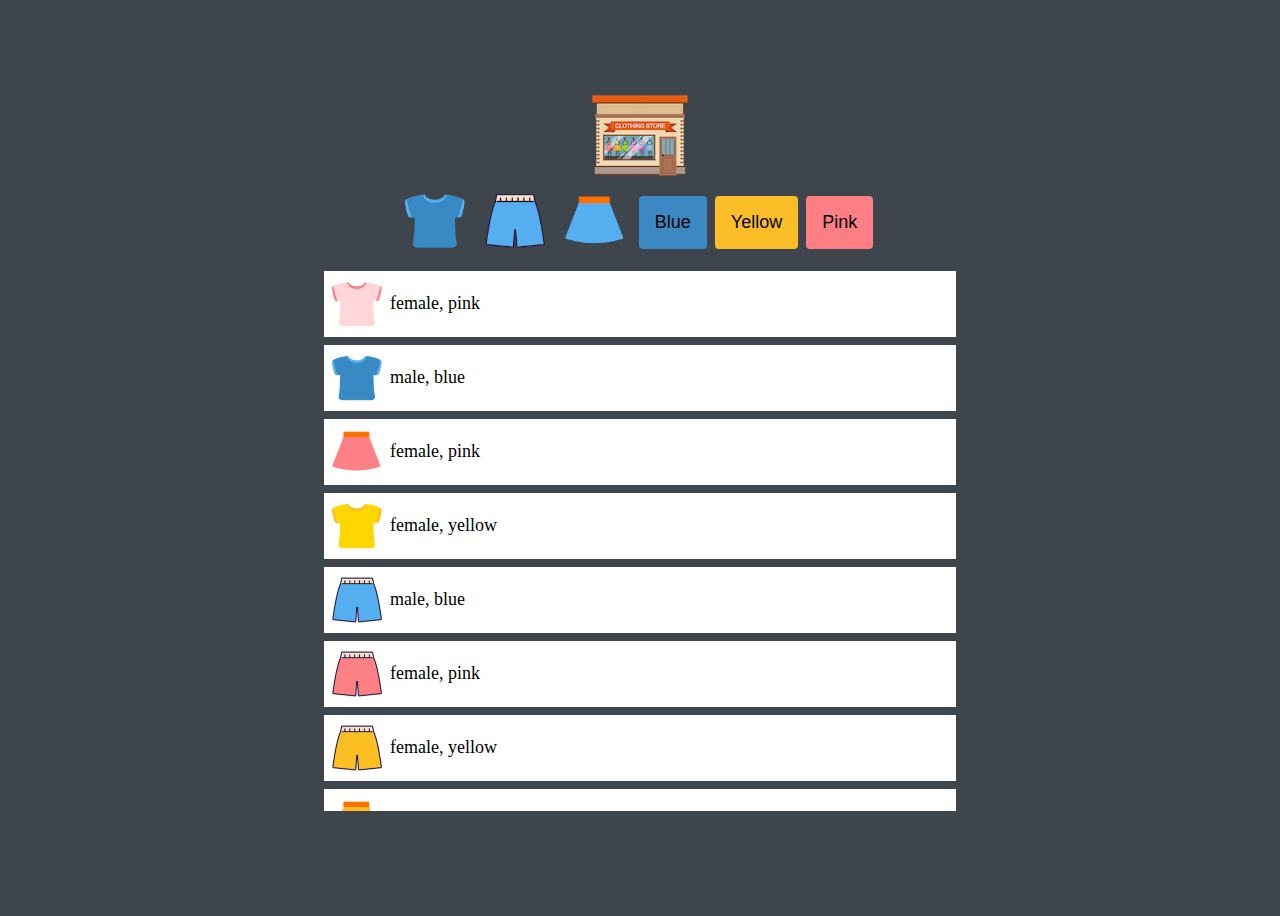
<file: shoppingtemplate-200723-212421/shopping-template/index.html>
<!DOCTYPE html>
<html lang="en">
  <head>
    <meta charset="UTF-8" />
    <meta name="viewport" content="width=device-width, initial-scale=1.0" />
    <title>Online Shopping</title>
    <link rel="stylesheet" href="style.css" />
    <script src="src/main.js" defer></script>
  </head>
  <body>
    <img src="img/logo.png" alt="Logo" class="logo">
    <div class="buttons">
      <button class="btn"><img src="img/blue_t.png" alt="tshirt" class="imgBtn" data-key="type" data-value="tshirt"></button>
      <button class="btn"><img src="img/blue_p.png" alt="pants" class="imgBtn" data-key="type" data-value="pants"></button>
      <button class="btn"><img src="img/blue_s.png" alt="skirt" class="imgBtn" data-key="type" data-value="skirt"></button>
      <button class="btn colorBtn blue" data-key="color" data-value="blue">Blue</button>
      <button class="btn colorBtn yellow" data-key="color" data-value="yellow">Yellow</button>
      <button class="btn colorBtn pink" data-key="color" data-value="pink">Pink</button>
    </div>
    <ul class="items">
      <li class="item">
        <img src="img/blue_t.png" alt="" class="item__thumbnail">
        <span class="item__description">male, large</span>
      </li>
    </ul>
  </body>
</html>
</file>
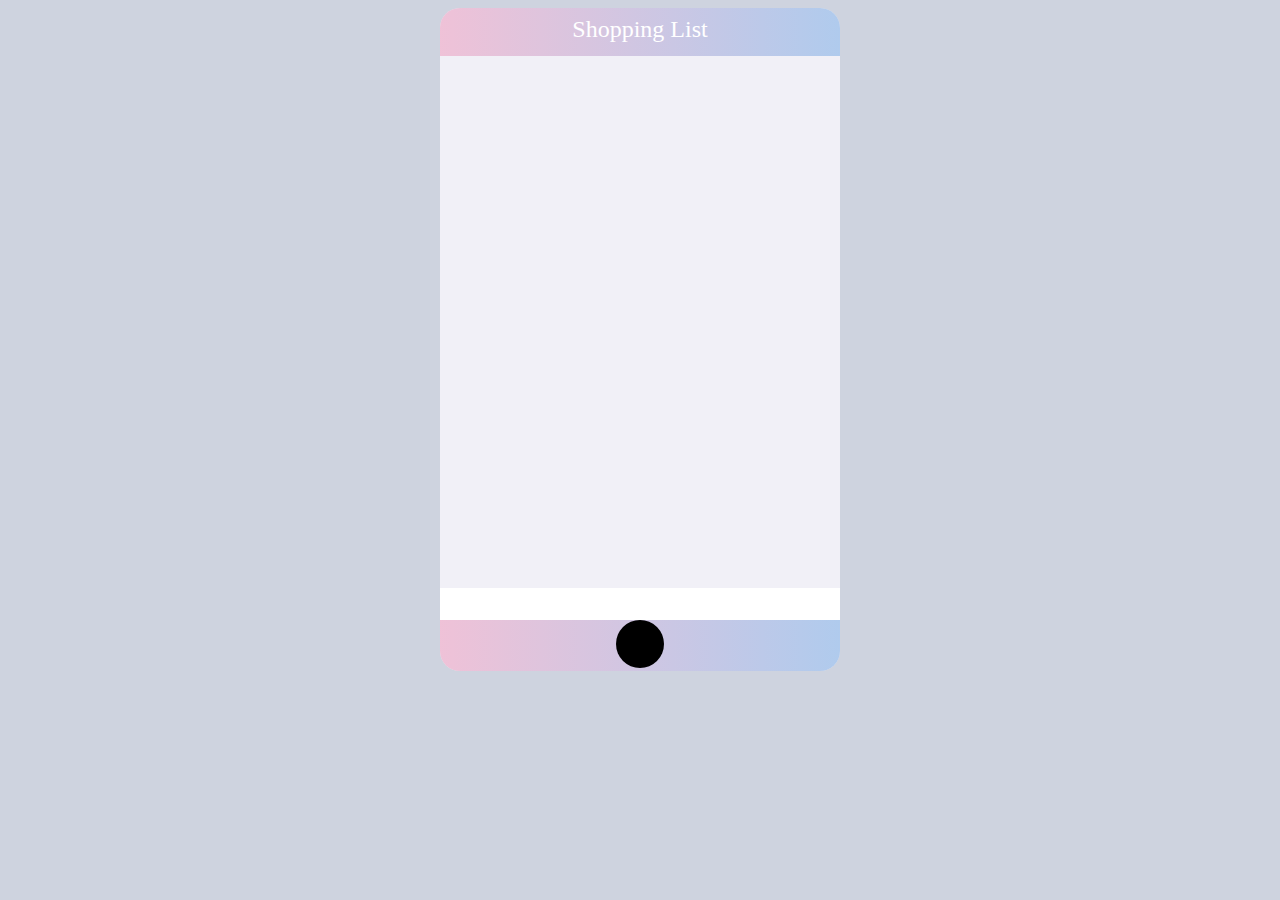
<file: DOM/chap2/shopping-list/index.html>
<!DOCTYPE html>
<html lang="en">
<head>
    <meta charset="UTF-8">
    <meta name="viewport" content="width=device-width, initial-scale=1.0">
    <link rel="preconnect" href="https://fonts.gstatic.com">
    <link rel="stylesheet" href="https://use.fontawesome.com/releases/v5.15.1/css/all.css" integrity="sha384-vp86vTRFVJgpjF9jiIGPEEqYqlDwgyBgEF109VFjmqGmIY/Y4HV4d3Gp2irVfcrp" crossorigin="anonymous">
    <link rel="stylesheet" href="style.css">
    <script src="script.js" defer></script>
    <title>Document</title>
</head>
<body>
    <section class="list">
        <header class="header">
            Shopping List
        </header>
        <ul class="items">
        </ul>
        <footer class="footer">
            <input type="text" class="footer__input">
            <button class="footer__button">
                <i class="fas fa-plus"></i>
            </button>
        </footer>
    </section>
</body>
</html>
</file>
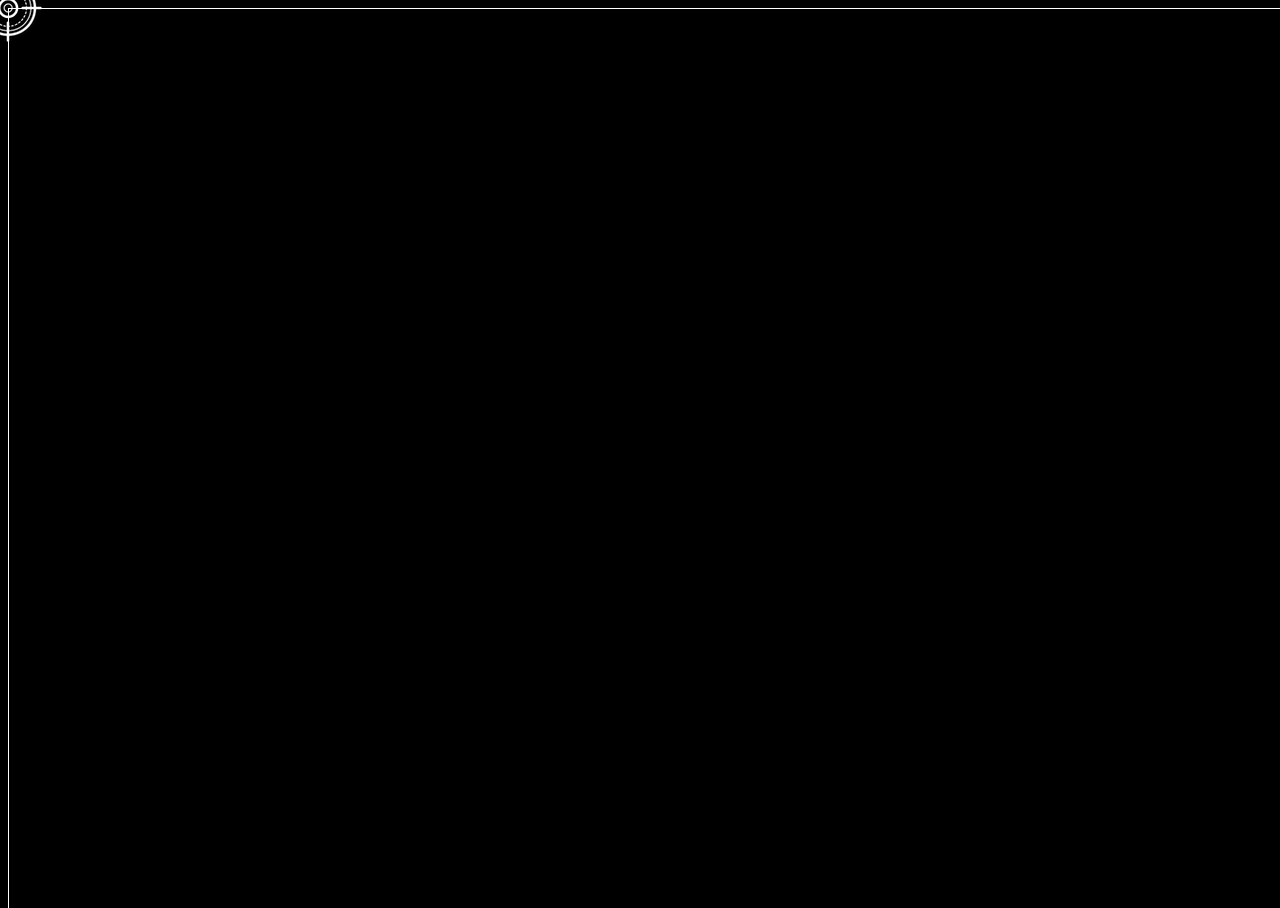
<file: browser/chap4/coordinates-200701-141418/coordinates/index.html>
<!DOCTYPE html>
<html lang="en">
  <head>
    <meta charset="UTF-8" />
    <meta name="viewport" content="width=device-width, initial-scale=1.0" />
    <title>Coordinates</title>
    <script src="main.js" defer></script>
    <link rel="stylesheet" href="style.css" />
  </head>
  <body>
    <p class="tag"></p>
    <div class="line horizontal"></div>
    <div class="line vertical"></div>
    <img class="image" src="img/target.png" alt="커서">
  </body>
</html>
</file>
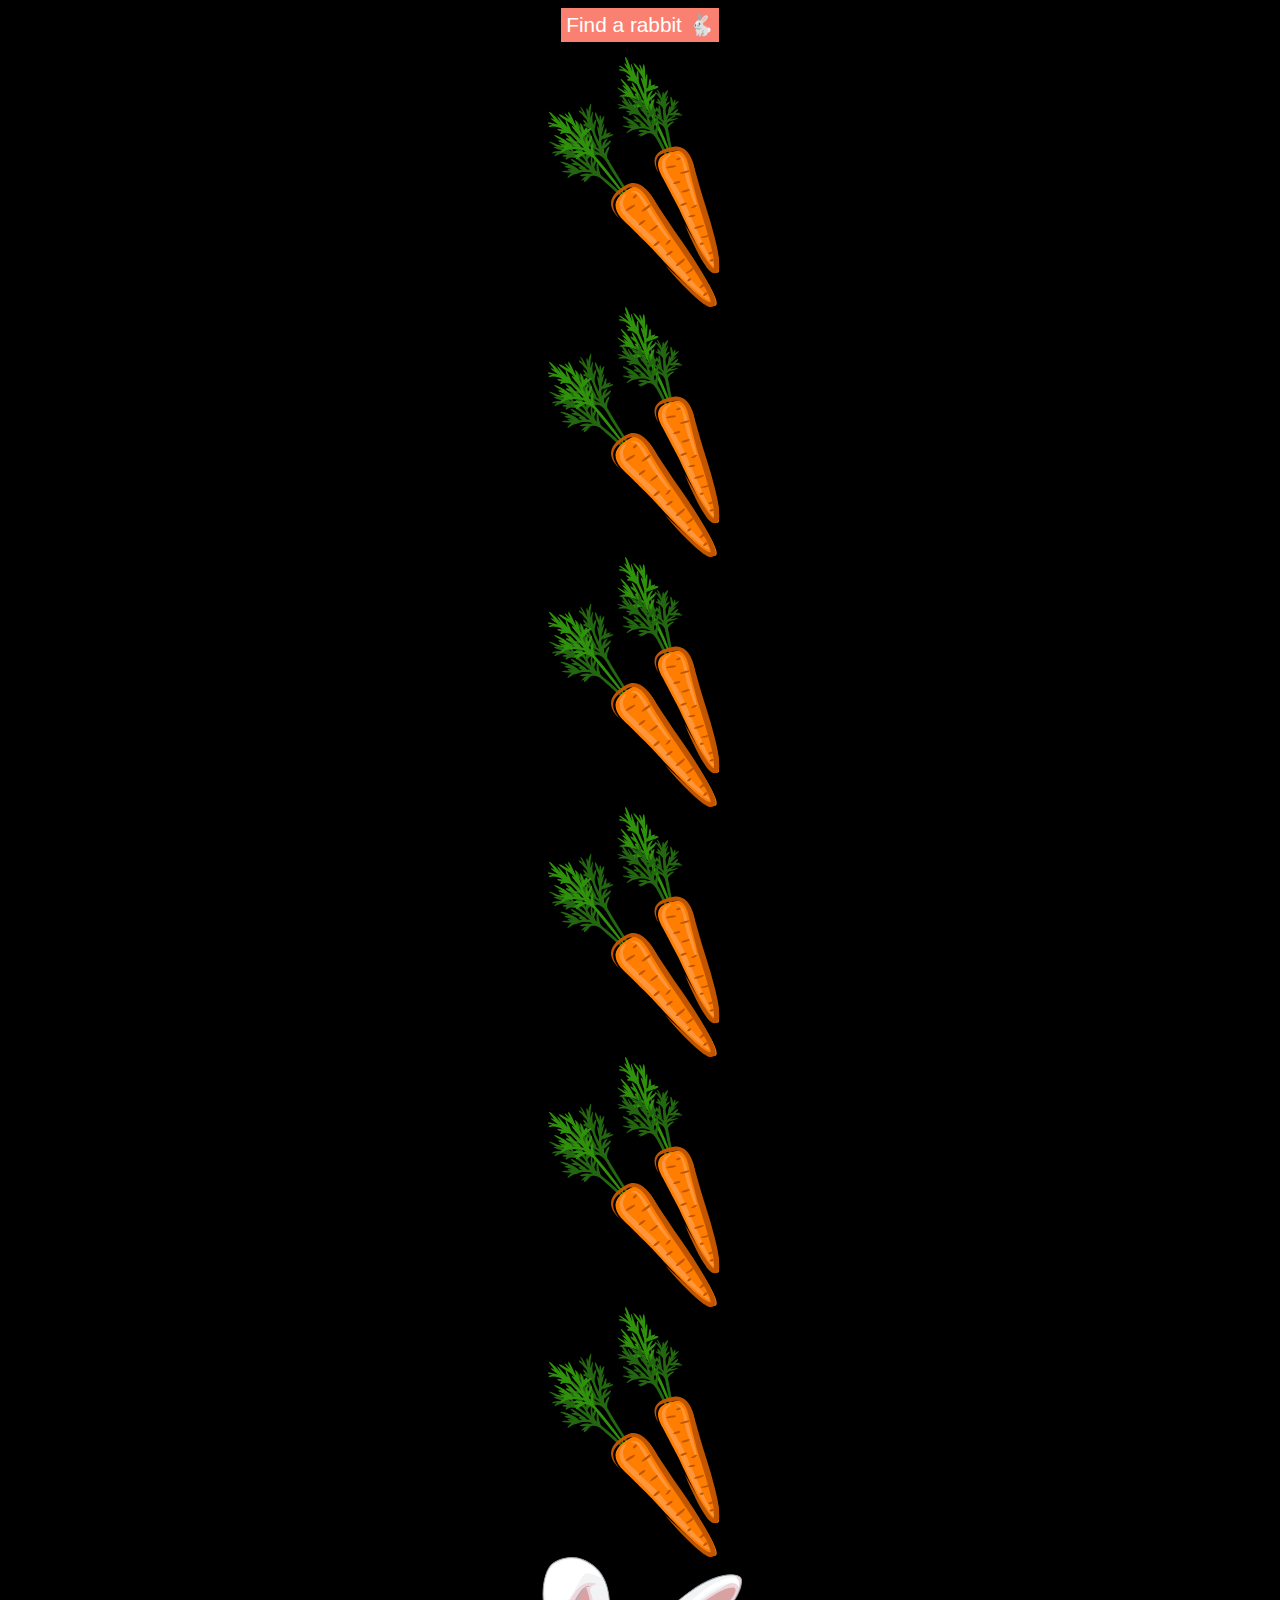
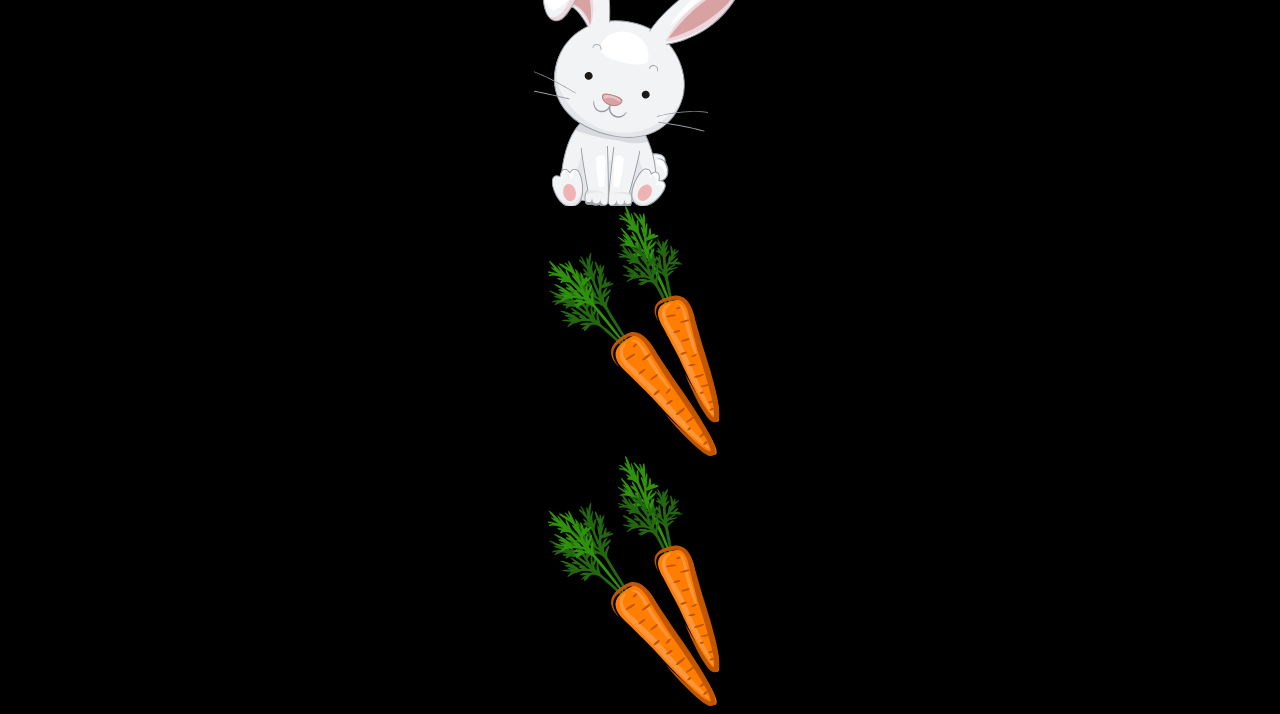
<file: browser/chap5/rabbits-200701-141332/rabbits/index.html>
<!DOCTYPE html>
<html lang="en">
  <head>
    <meta charset="UTF-8" />
    <meta name="viewport" content="width=device-width, initial-scale=1.0" />
    <title>Scroll</title>
    <style>
      .click{background: salmon; color: #fff; font-size: 1.3em; outline: none; border: none; padding: 5px; margin-bottom: 15px; cursor:pointer}
      body{background: black; text-align: center;}
      img{margin: auto; display: block;}
    </style>
  </head>
  <body>
      <button class="click">Find a rabbit 🐇</button>
      <img src="img/carrot.png" alt="carrot">
      <img src="img/carrot.png" alt="carrot">
      <img src="img/carrot.png" alt="carrot">
      <img src="img/carrot.png" alt="carrot">
      <img src="img/carrot.png" alt="carrot">
      <img src="img/carrot.png" alt="carrot">
      <img src="img/rabbit.png" alt="rabbit" class="rabbit">
      <img src="img/carrot.png" alt="carrot">
      <img src="img/carrot.png" alt="carrot">
    <script>
      const click = document.querySelector('.click')
      const rabbit = document.querySelector('.rabbit')
      click.addEventListener('click', () => {
        rabbit.scrollIntoView({behavior:"smooth", block: "center" })
      })
    </script>
  </body>
</html>
</file>
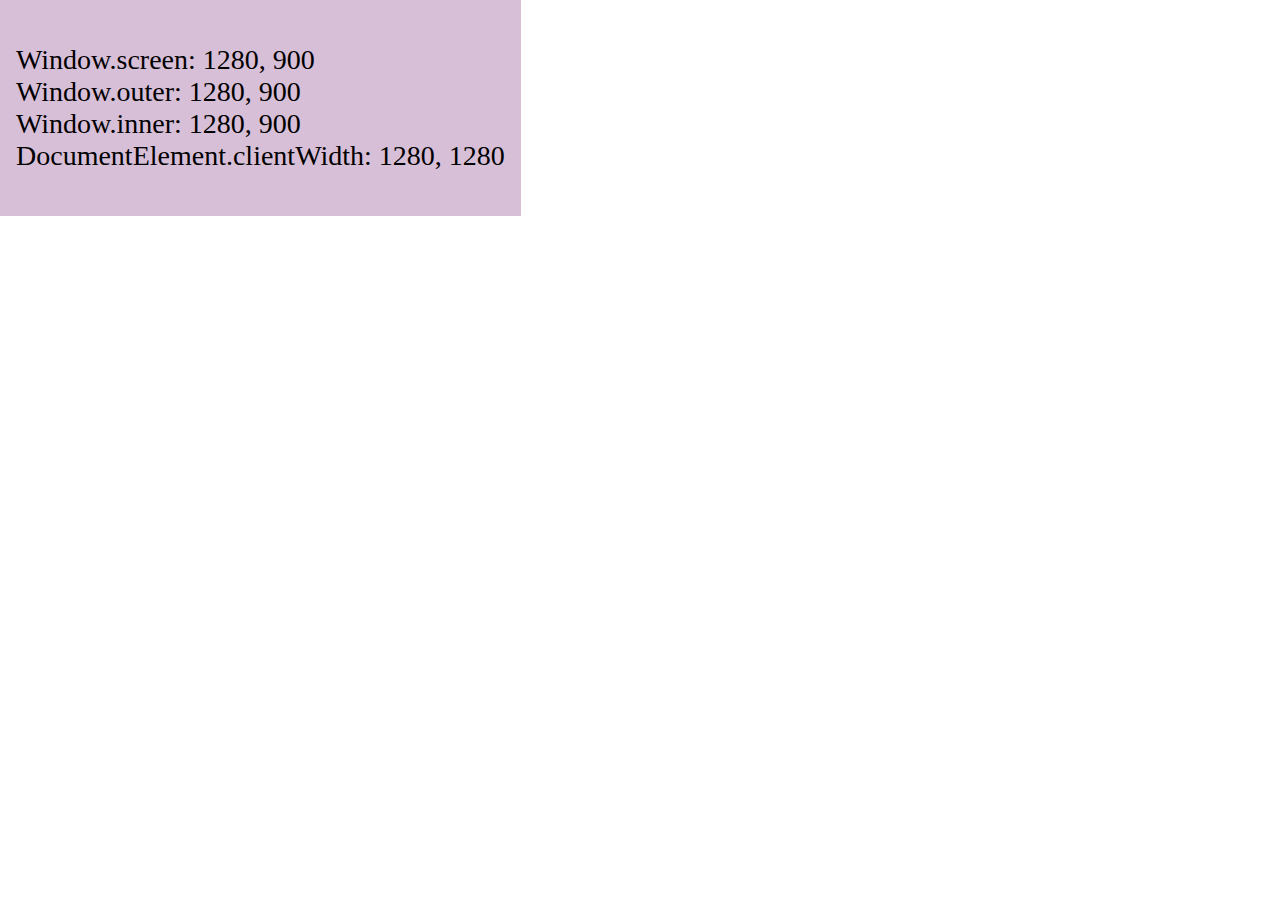
<file: browser/chap1/window_size/window_size.html>
<!DOCTYPE html>
<html lang="en">
<head>
    <meta charset="UTF-8">
    <meta name="viewport" content="width=device-width, initial-scale=1.0">
    <title>Document</title>
    <style type="text/css">
        body{margin:0;}
        div{display:inline-block; padding: 16px; font-size: 28px; background-color:thistle; }
        ul,li{list-style: none;}
        ul{padding-left: 0;}
    </style>
</head>
<body>
    <div>
        <ul id="contents"></ul>
    </div>
    <script>
        const contents = document.querySelector('#contents')
        function createHTMLString(){
            contents.innerHTML = `
                <li>Window.screen: ${window.screen.width}, ${window.screen.height}</li>
                <li>Window.outer: ${window.outerWidth}, ${window.outerHeight}</li>
                <li>Window.inner: ${window.innerWidth}, ${window.innerHeight}</li>
                <li>DocumentElement.clientWidth: ${document.documentElement.clientWidth}, ${document.documentElement.clientWidth}</li>
            `
        }
        createHTMLString()
        window.addEventListener('resize', () => {
            createHTMLString()
        })
        
    </script>
</body>
</html>
</file>
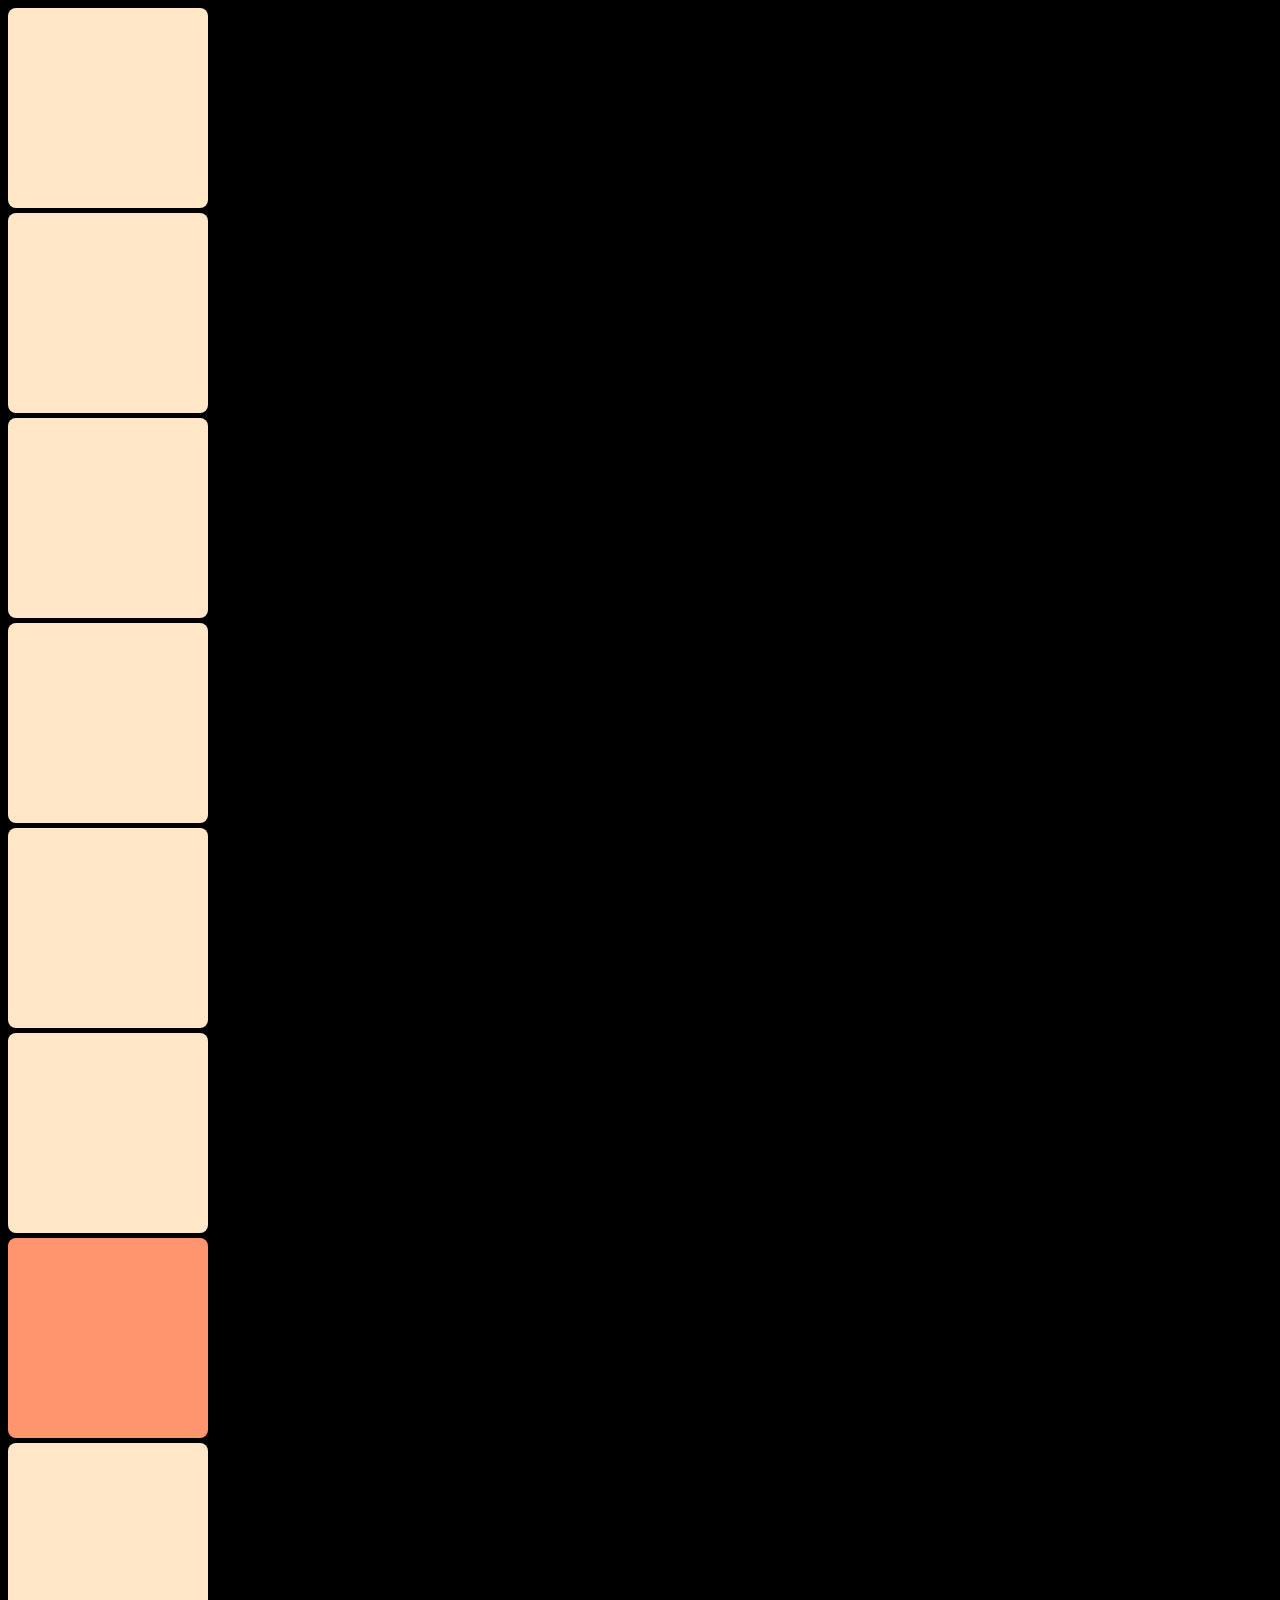
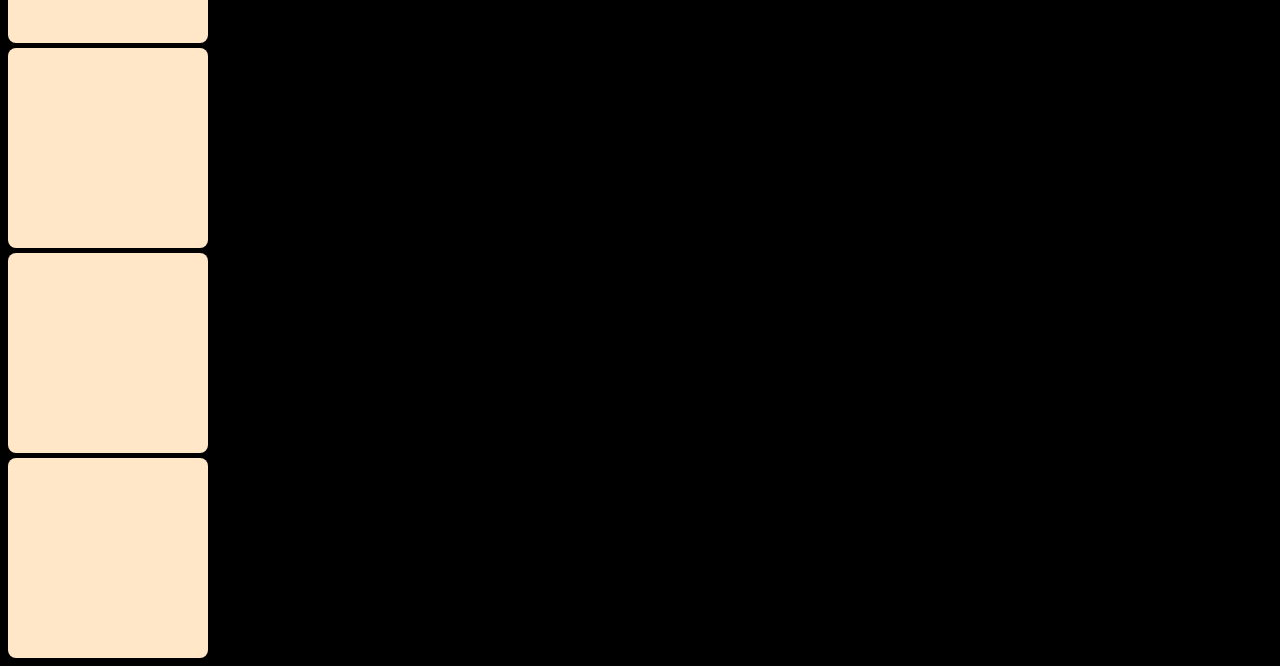
<file: browser/chap2/좌표설정/Coordinates.html>
<!DOCTYPE html>
<html lang="en">
<head>
    <meta charset="UTF-8">
    <meta name="viewport" content="width=device-width, initial-scale=1.0">
    <title>Document</title>
    <style>
        body{background-color: #000; /*overflow: hidden; 스크롤 y 못하게 하기*/}
        .box{background: #ffe7c7; width: 200px; height: 200px; border-radius: 8px; margin-bottom: 5px;}
        .click{background: #fe956f;}
    </style>
</head>
<body>
    <div class="box"></div>
    <div class="box"></div>
    <div class="box"></div>
    <div class="box"></div>
    <div class="box"></div>
    <div class="box"></div>
    <div class="box click"></div>
    <div class="box"></div>
    <div class="box"></div>
    <div class="box"></div>
    <div class="box"></div>
    <script>
        const click = document.querySelector('.click')
        click.addEventListener('click', (e)=>{
            const rect = click.getBoundingClientRect()
            console.log(rect)
            console.log(`${e.clientX}, ${e.clientY}`)
            console.log(`${e.pageX}, ${e.pageY}`)
        })
    </script>
</body>
</html>
</file>
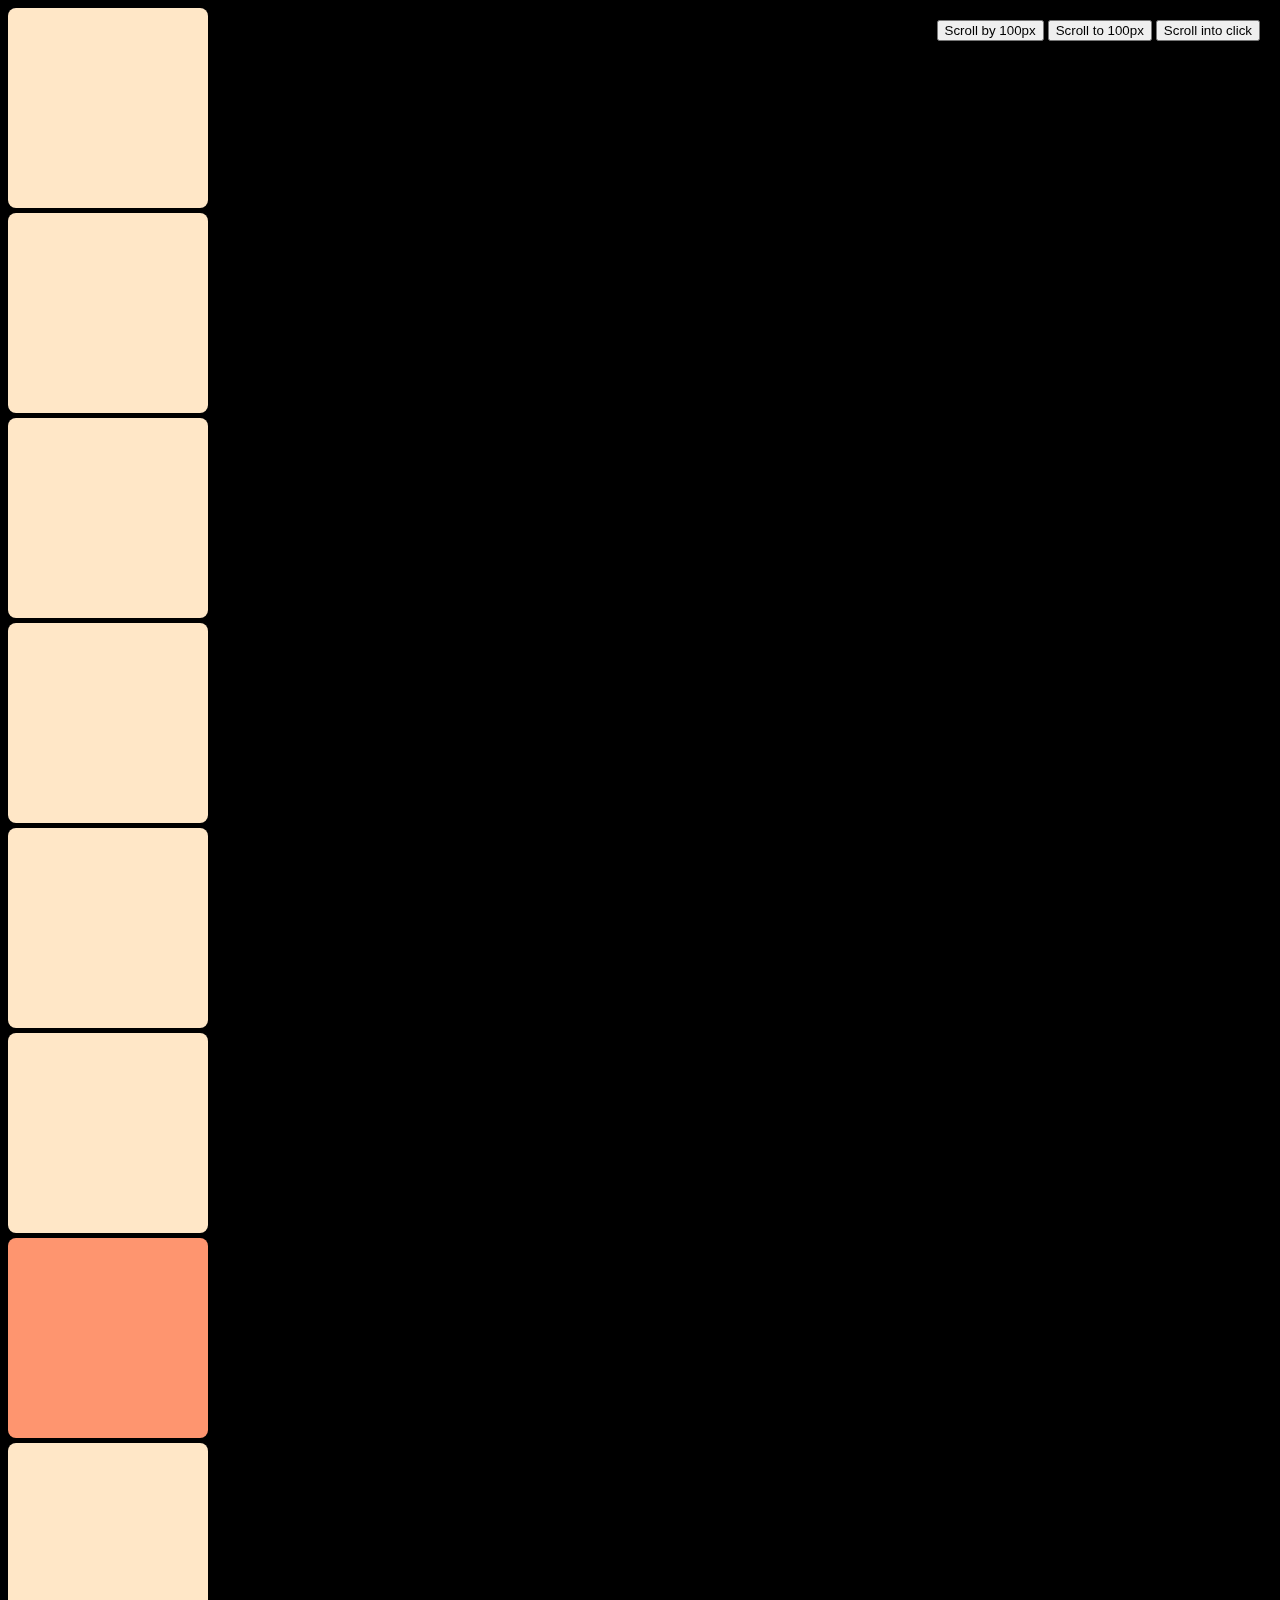
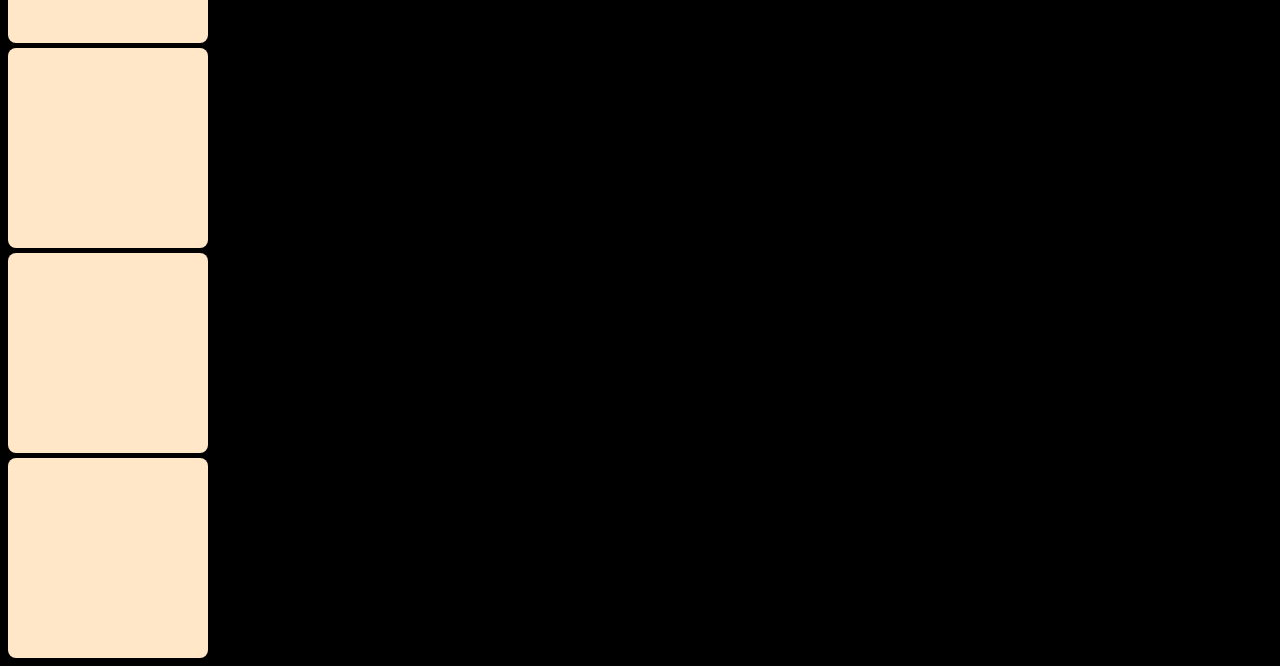
<file: browser/chap3/scroll/scroll.html>
<!DOCTYPE html>
<html lang="en">
<head>
    <meta charset="UTF-8">
    <meta name="viewport" content="width=device-width, initial-scale=1.0">
    <title>Document</title>
    <style>
        body{background-color: #000; /*overflow: hidden; 스크롤 y 못하게 하기*/}
        aside{position: fixed; top: 20px; right: 20px; }
        button{cursor: pointer;}
        .box{background: #ffe7c7; width: 200px; height: 200px; border-radius: 8px; margin-bottom: 5px;}
        .click{background: #fe956f;}
    </style>
</head>
<body>
    <aside>
        <button class="scrollBy100">Scroll by 100px</button>
        <button class="scrollTo100">Scroll to 100px</button>
        <button class="scrollInTo">Scroll into click</button>
    </aside>
    <div class="box"></div>
    <div class="box"></div>
    <div class="box"></div>
    <div class="box"></div>
    <div class="box"></div>
    <div class="box"></div>
    <div class="box click"></div>
    <div class="box"></div>
    <div class="box"></div>
    <div class="box"></div>
    <div class="box"></div>
    <script>
        const click = document.querySelector('.click')
        click.addEventListener('click', (e)=>{
            const rect = click.getBoundingClientRect()
            console.log(rect)
            console.log(`${e.clientX}, ${e.clientY}`)
            console.log(`${e.pageX}, ${e.pageY}`)
        })

        const scrollBy100 = document.querySelector('.scrollBy100')
        const scrollTo100 = document.querySelector('.scrollTo100')
        const scrollInTo = document.querySelector('.scrollInTo')
        scrollBy100.addEventListener('click', () => {
            window.scrollBy({top: 500, left: 0, behavior:"smooth"})
        })
        scrollTo100.addEventListener('click', () => {
            window.scroll(0, 100)
        })
        scrollInTo.addEventListener('click', () => {
            click.scrollIntoView()
        })
    </script>
</body>
</html>
</file>
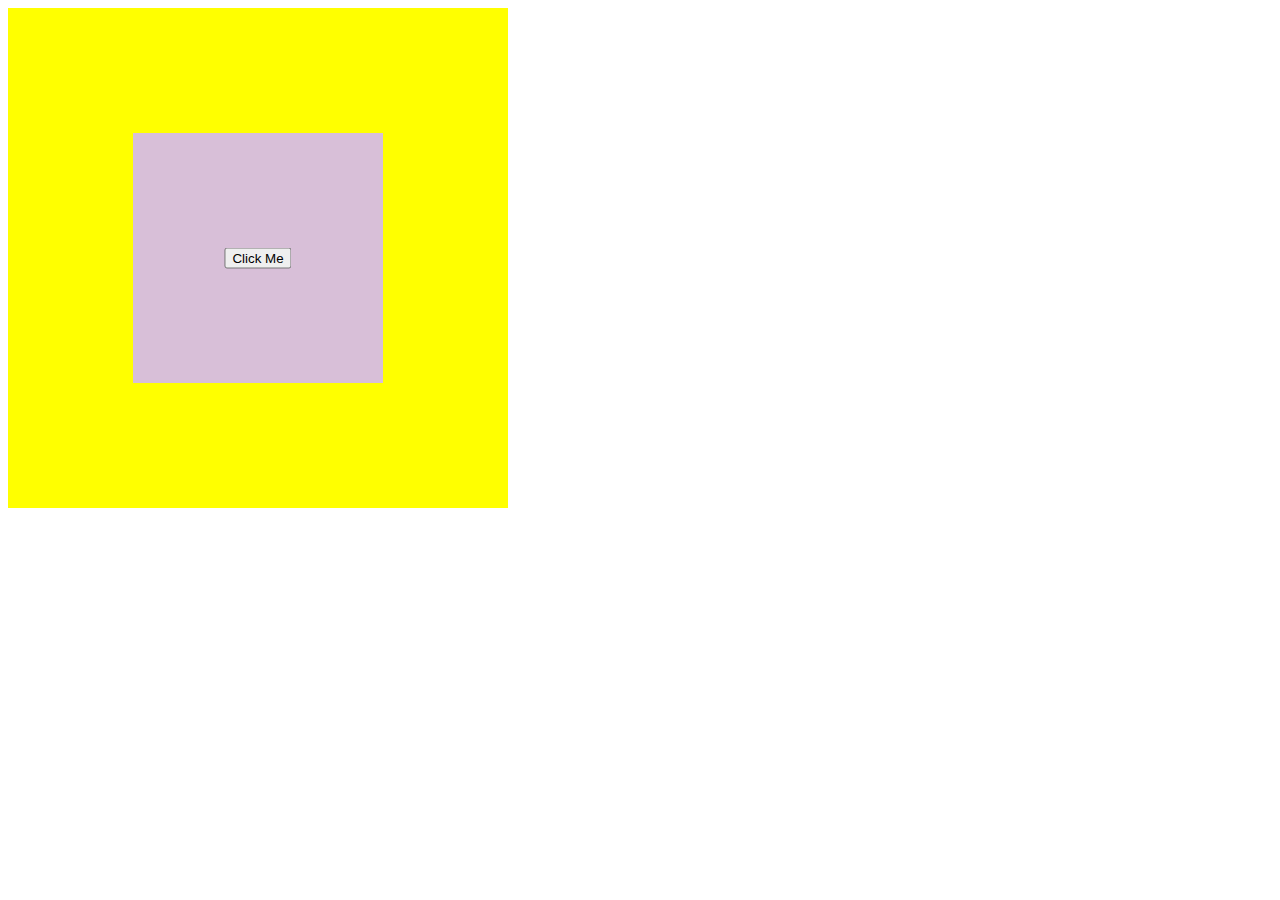
<file: Event/chap1/Bubbling&capturing/event-capture.html>
<!DOCTYPE html>
<html lang="en">
  <head>
    <meta charset="UTF-8" />
    <meta name="viewport" content="width=device-width, initial-scale=1.0" />
    <title>Document</title>
    <style>
      .outer {
        width: 500px;
        height: 500px;
        background-color: yellow;
      }

      .middle {
        width: 50%;
        height: 50%;
        margin: auto;
        background-color: thistle;
        transform: translateY(50%);
      }

      button {
        position: relative;
        top: 50%;
        left: 50%;
        transform: translate(-50%, -50%);
      }
    </style>
  </head>
  <body>
    <div class="outer">
      <div class="middle">
        <button>Click Me</button>
      </div>
    </div>
    <script>
      const outer = document.querySelector('.outer');
      const middle = document.querySelector('.middle');
      const button = document.querySelector('button');

      outer.addEventListener('click', event => {
        if (event.target !== event.currentTarget) {
          return;
        }
        console.log(`outer: ${event.currentTarget}, ${event.target}`);
      });
      middle.addEventListener('click', event => {
        if (event.target !== event.currentTarget) {
          return;
        }
        console.log(`middle ${event.currentTarget}, ${event.target}`);
      });
      button.addEventListener('click', event => {
        console.log(`button1 ${event.currentTarget}, ${event.target}`);
      });
      button.addEventListener('click', event => {
        console.log(`button2 ${event.currentTarget}, ${event.target}`);
      });
    </script>
  </body>
</html>
</file>
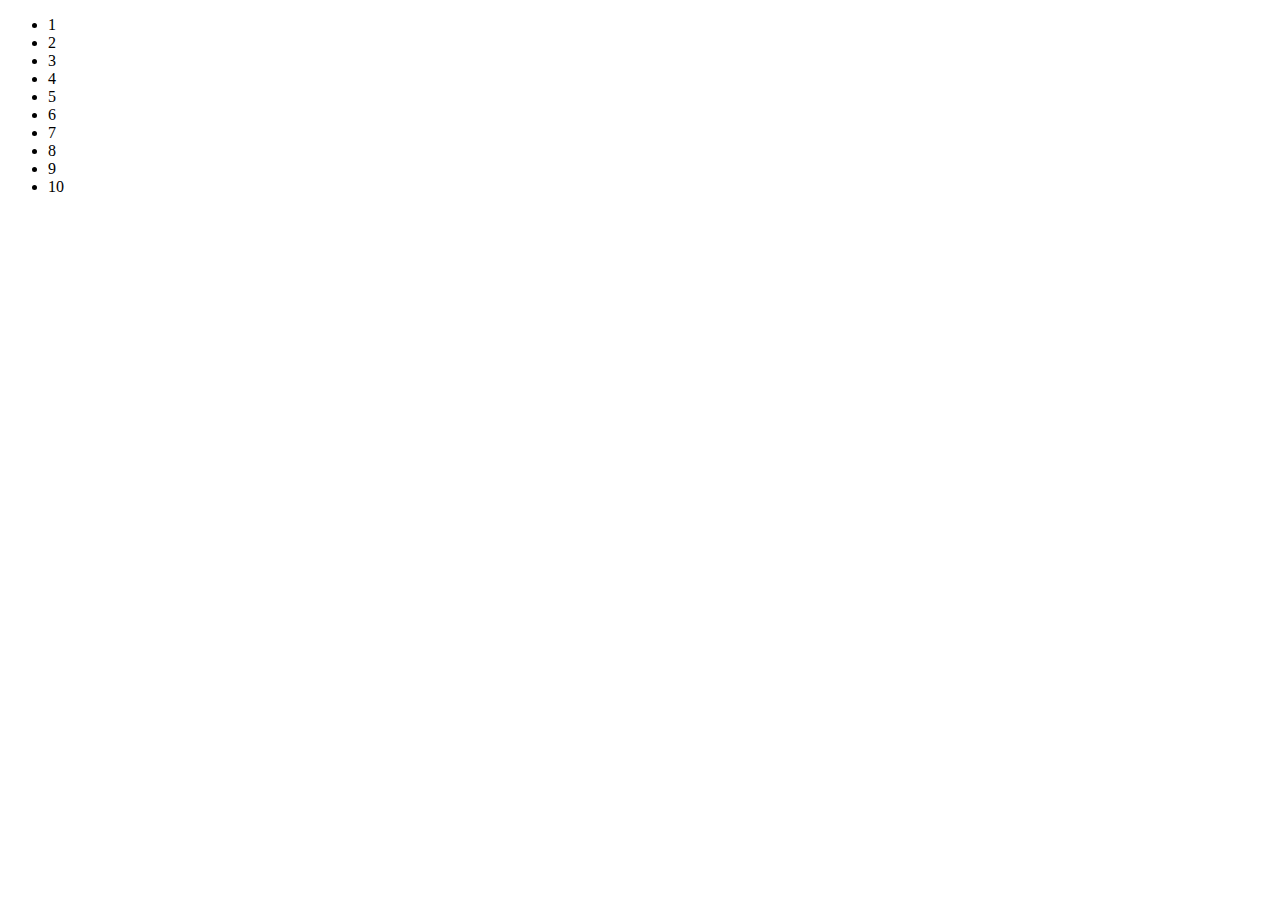
<file: Event/chap1/Bubbling&capturing/event-delegation.html>
<!DOCTYPE html>
<html lang="en">
  <head>
    <meta charset="UTF-8" />
    <meta name="viewport" content="width=device-width, initial-scale=1.0" />
    <title>Document</title>
    <style>
      .selected {
        background-color: yellow;
      }
    </style>
  </head>
  <body>
    <ul>
      <li>1</li>
      <li>2</li>
      <li>3</li>
      <li>4</li>
      <li>5</li>
      <li>6</li>
      <li>7</li>
      <li>8</li>
      <li>9</li>
      <li>10</li>
    </ul>
    <script>
      // Bad
      // const lis = document.querySelectorAll('li');
      // lis.forEach(li => {
      //   li.addEventListener('click', () => {
      //     li.classList.add('selected');
      //   });
      // });

      // Coooooooool 🙌
      const ul = document.querySelector('ul');
      ul.addEventListener('click', event => {
        if (event.target.tagName == 'LI') {
          event.target.classList.add('selected');
        }
      });
    </script>
  </body>
</html>
</file>
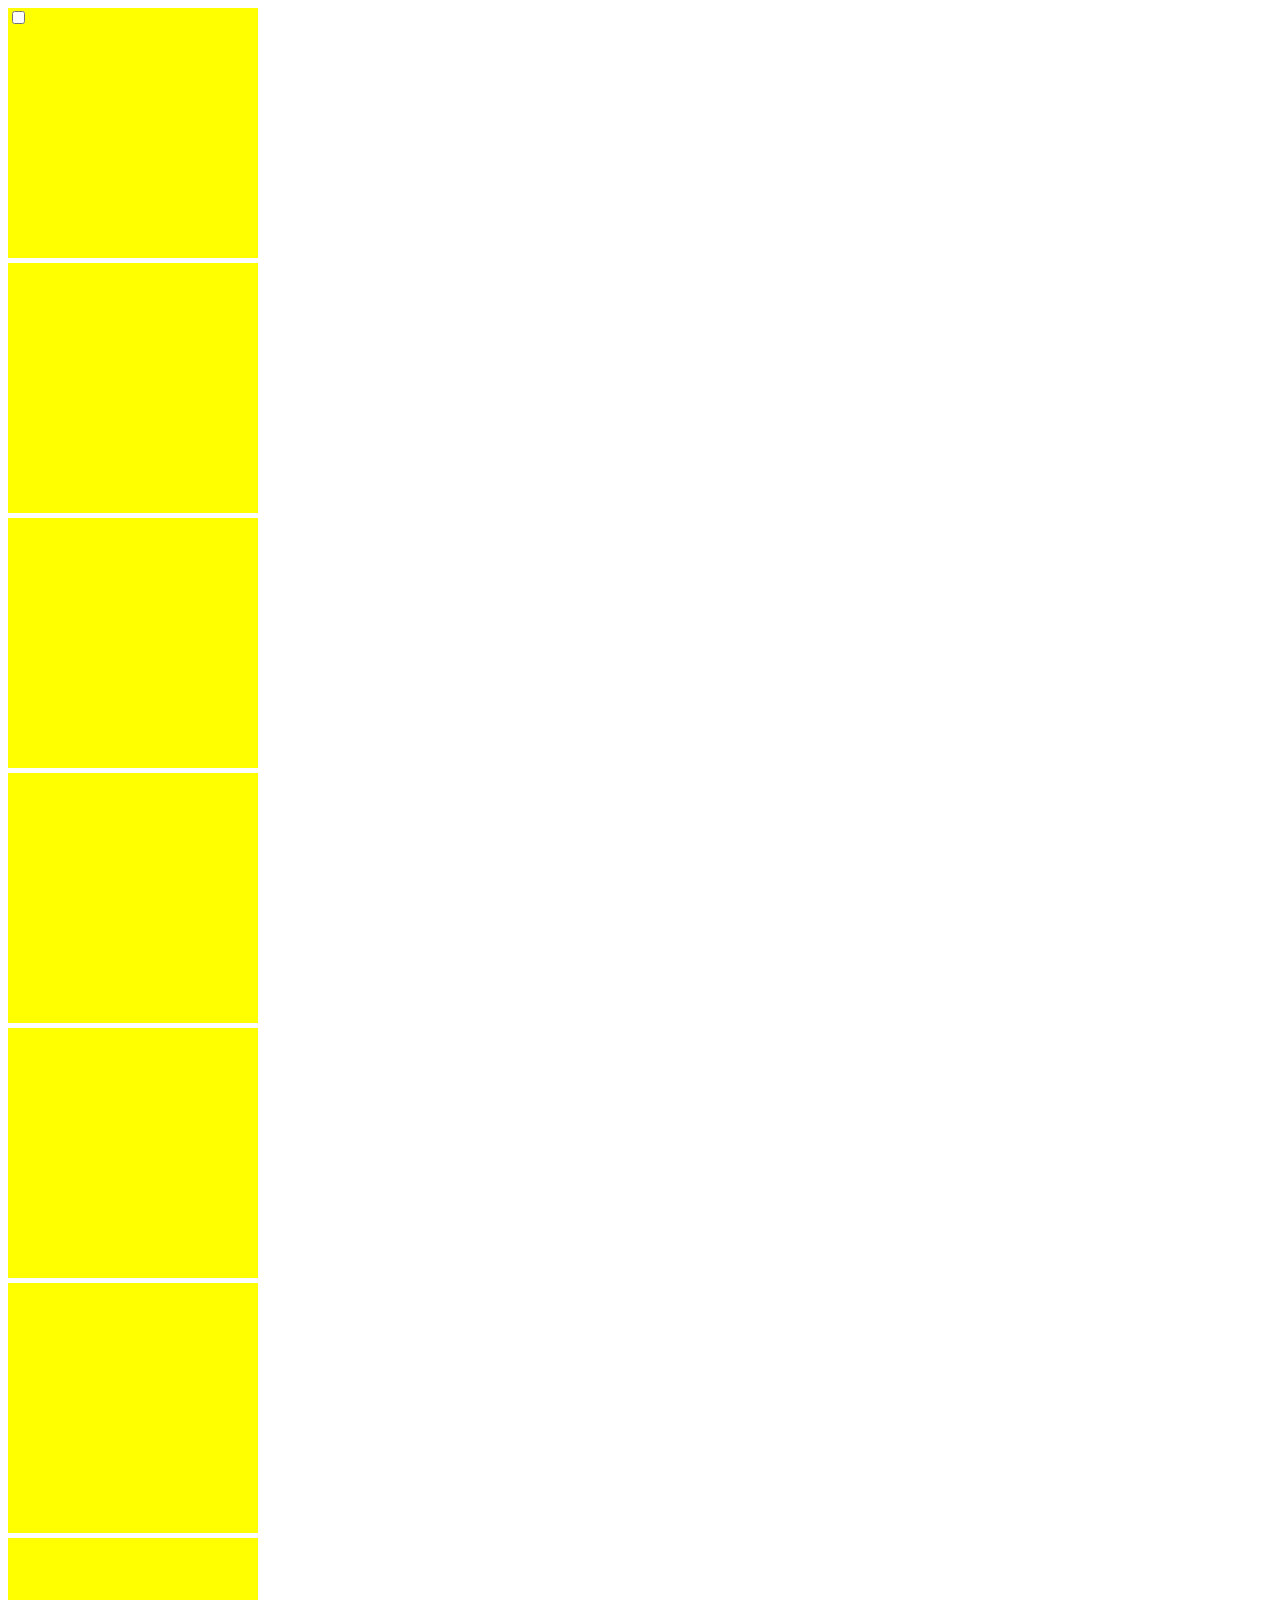
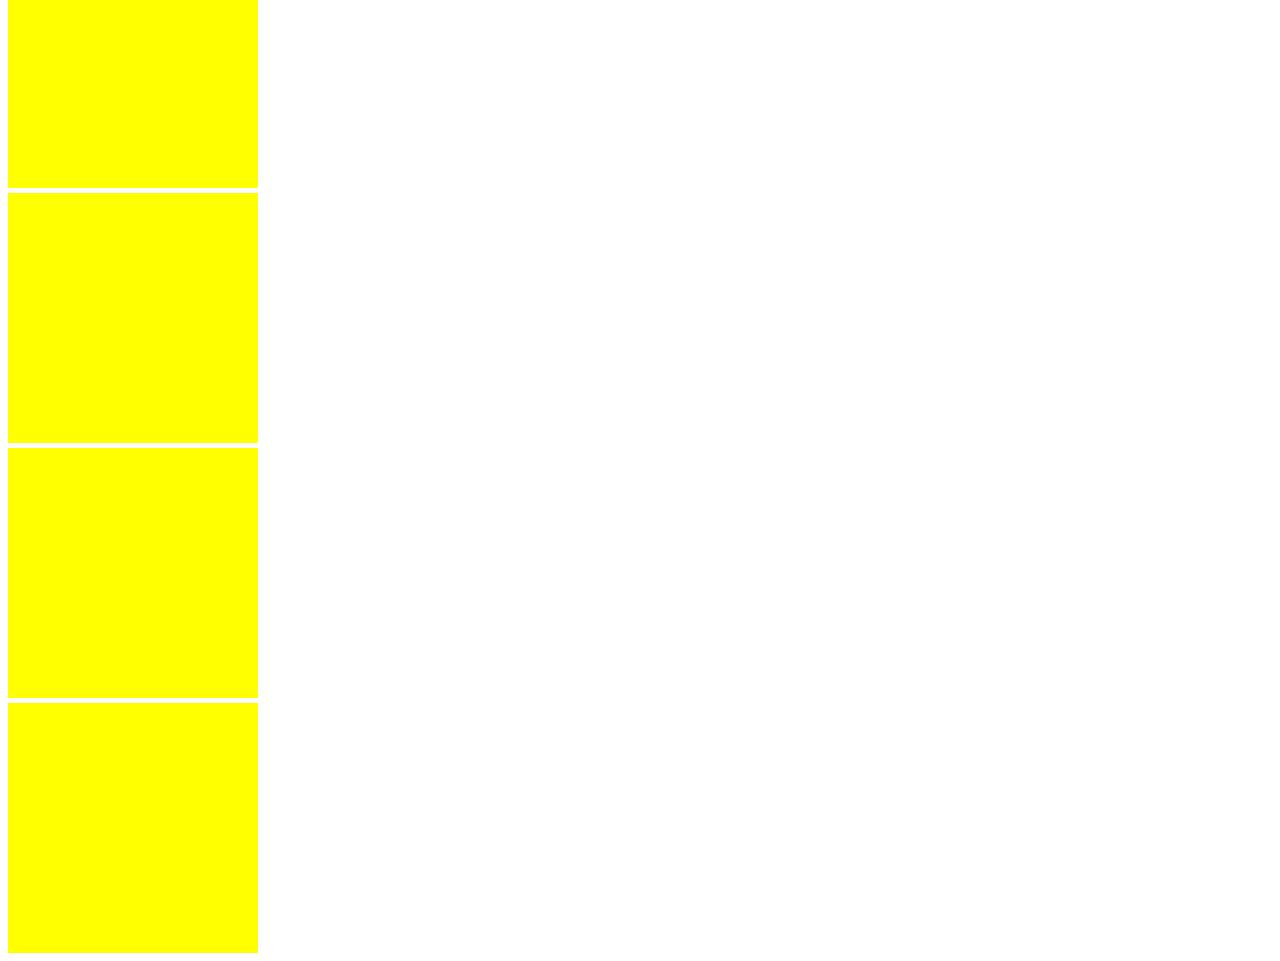
<file: Event/chap1/Bubbling&capturing/event-prevent.html>
<!DOCTYPE html>
<html lang="en">
  <head>
    <meta charset="UTF-8" />
    <meta name="viewport" content="width=device-width, initial-scale=1.0" />
    <title>Document</title>
    <style>
      div {
        width: 250px;
        height: 250px;
        background-color: yellow;
        margin-bottom: 5px;
      }
    </style>
  </head>
  <body>
    <div>
      <input type="checkbox" />
    </div>
    <div></div>
    <div></div>
    <div></div>
    <div></div>
    <div></div>
    <div></div>
    <div></div>
    <div></div>
    <div></div>
    <script>
      document.addEventListener('wheel', event => {
        console.log('scrolling');
        //event.preventDefault();
      });
      const checkbox = document.querySelector('input');
      checkbox.addEventListener('click', event => {
        // long
        console.log('checked');
        event.preventDefault();
      });
    </script>
  </body>
</html>
</file>
<file: shoppingtemplate-200723-212421/shopping-template/style.css>
:root {
  /* color */
  --color-black: #3f454d;
  --color-white: #ffffff;
  --color-blue: #3b88c3;
  --color-yellow: #fbbe28;
  --color-pink: #fd7f84;
  --color-light-grey: #dfdfdf;

  /* size */
  --size-button: 60px;
  --font-size:18px;
  --base-space: 8px;
  --size-border: 4px;
  --size-thumbnail: 50px;
  /* animation */
  --size-animation-duration: 300ms;
}

body{
  height: 100vh; 
  background: var(--color-black); 
  display: flex; 
  flex-direction: column; 
  justify-content: center; 
  align-items: center;
}
.btn{
  background-color: transparent;
  border:none;
  outline: none;
  cursor: pointer;
  transition: transform var(--size-animation-duration) ease;
  margin-right: var(--base-space);
}

.logo{
  cursor: pointer; transition: transform var(--size-animation-duration) ease;
}

.btn:hover,
.logo:hover{
  transform: scale(1.1);
}

.buttons{
  display: flex;
  align-items: center;
}

.imgBtn{
  width: var(--size-button);
  height: var(--size-button);
}

.colorBtn{
  font-size: var(--font-size);
  padding: calc(var(--base-space) * 2);
  border-radius: var(--size-border);
}

.blue{
  background-color: var(--color-blue);
}

.yellow{
  background-color: var(--color-yellow);
}

.pink{
  background-color: var(--color-pink);
}

.items{
  width: 50%; 
  height: 60%;
  list-style: none;
  padding-left:0;
  overflow-y: scroll;
}

.item{
  background-color: var(--color-white);
  display: flex;
  align-items:center;
  padding: var(--base-space);
  margin-bottom:var(--base-space);
}

.item__thumbnail{
  width: var(--size-thumbnail);
  height: var(--size-thumbnail);
}

.item__description{
  margin-left: var(--base-space);
  font-size: var(--font-size);
}
</file>
<file: DOM/chap2/shopping-list/style.css>
*{
    box-sizing: border-box;
}

ul {
    padding: 0;
}

button{
    outline: none;
    background: transparent;
    border: none;
    cursor: pointer;
}
body {
    background-color: #ced3df;
    text-align:center;
}

.list{
    width: 400px; 
    margin: auto;
    background-color: #f1f0f7;
    border-radius: 20px;
}

.header{
    height: 48px; 
    padding: 8px;
    font-size:  24px;
    background: rgb(238,174,202);
    background: linear-gradient(
        90deg, 
        rgba(238,174,202,0.7) 0%, 
        rgba(148,187,233,0.7) 100%
    );
    border-radius: 20px 20px 0 0;
    color: #fff;
}

.items{
    height: 500px;
    overflow-y: auto;
}

.item {
    display: flex;
    justify-content: space-between;
    padding: 8px 32px;
}

.item__divider{
    width: 90%;
    height: 1px;
    background-color: lightgray;
    margin: auto;
}

.item__delete{
    font-size: 16px;
    transition: all 300ms ease-in;
}

.item__delete:hover{
    color: red;
    transform: scale(1.1)
}

.footer{
    background: rgb(238,174,202);
    background: linear-gradient(
        90deg, 
        rgba(238,174,202,0.7) 0%, 
        rgba(148,187,233,0.7) 100%
    );
    border-radius: 0 0 20px 20px ;
}

.footer__input{
    width: 100%;
    height: 32px;
    outline: none;
    border: none;
    font-size: 24px;
    padding: 0 16px;
}

.footer__button{
    width:48px;
    height: 48px;
    font-size: 27px;
    background-color: black;
    color: white;
    border-radius: 50%;
    transition: transform 300ms ease-in;
}

.footer__button:hover{
    transform: scale(1.1);
}
</file>
<file: browser/chap4/coordinates-200701-141418/coordinates/style.css>
body{background: #000;}
.tag{color: #fff; position: absolute; font-size: 25px; transform: translate(20px, 20px)}
.line{background: #fff;}
.horizontal{width: 100%; height: 1px; position: absolute;}
.vertical{height: 100%; width: 1px; position: absolute;}
.image{position: absolute; transform: translate(-50%, -50%);}
</file>
